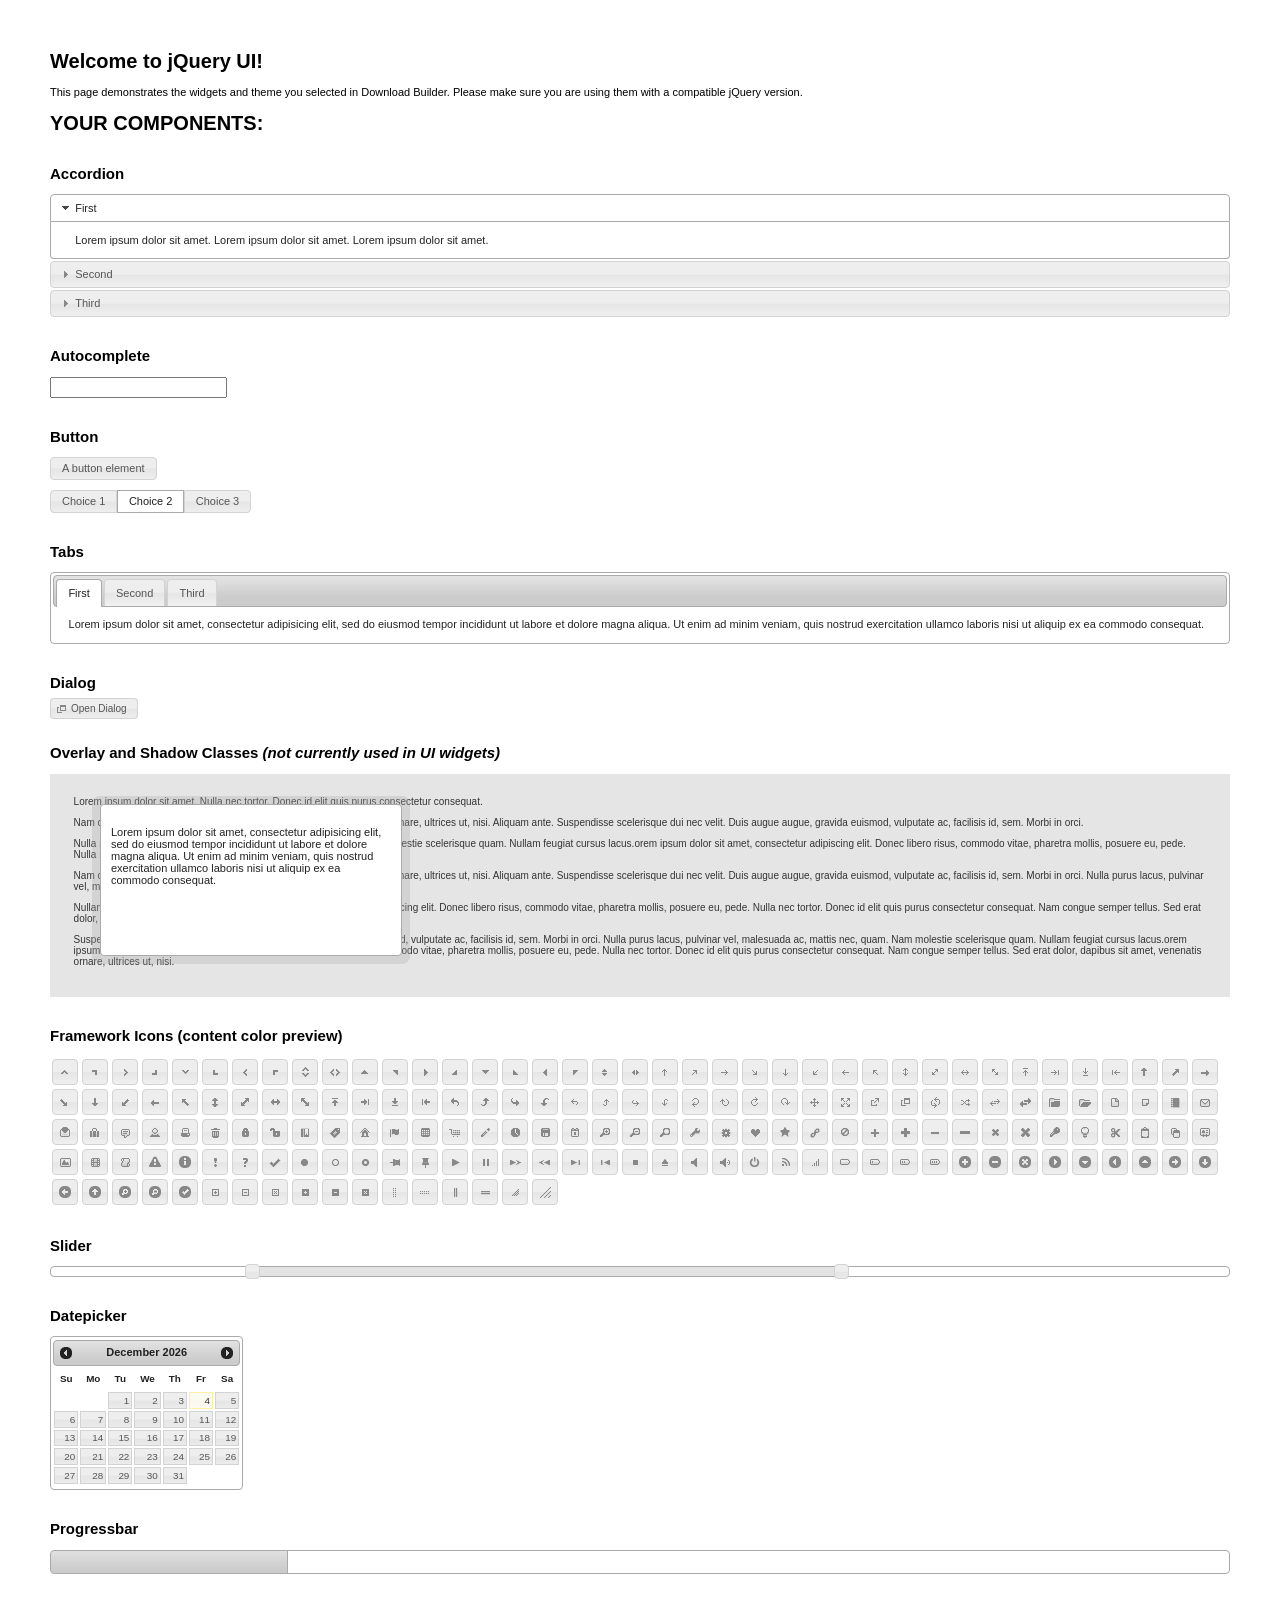
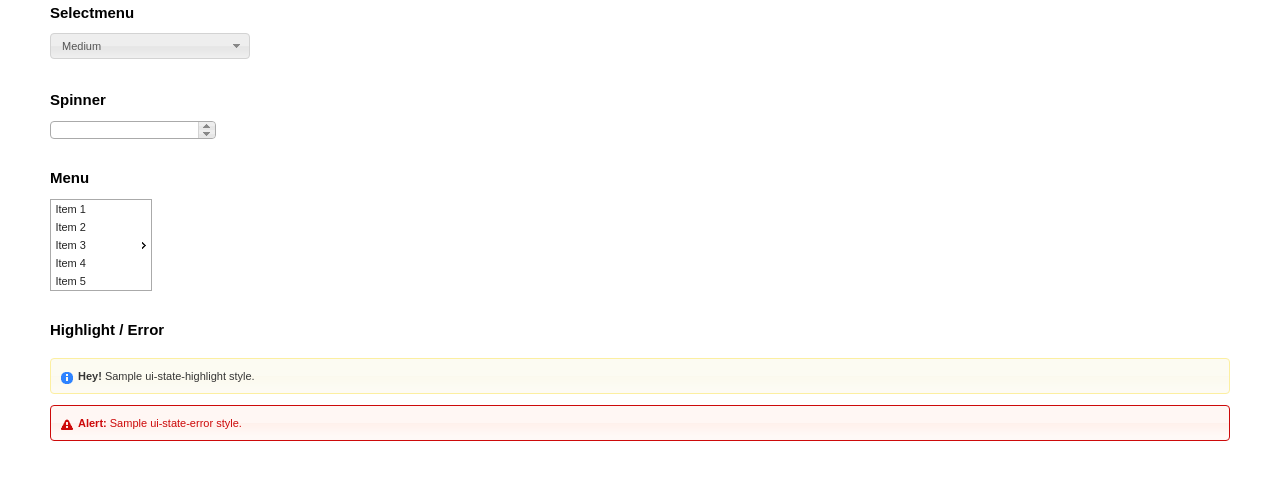
<file: html-file/assets/jquery-ui-1.11.4/index.html>
<!doctype html>
<html lang="us">
<head>
	<meta charset="utf-8">
	<title>jQuery UI Example Page</title>
	<link href="jquery-ui.css" rel="stylesheet">
	<style>
	body{
		font: 62.5% "Trebuchet MS", sans-serif;
		margin: 50px;
	}
	.demoHeaders {
		margin-top: 2em;
	}
	#dialog-link {
		padding: .4em 1em .4em 20px;
		text-decoration: none;
		position: relative;
	}
	#dialog-link span.ui-icon {
		margin: 0 5px 0 0;
		position: absolute;
		left: .2em;
		top: 50%;
		margin-top: -8px;
	}
	#icons {
		margin: 0;
		padding: 0;
	}
	#icons li {
		margin: 2px;
		position: relative;
		padding: 4px 0;
		cursor: pointer;
		float: left;
		list-style: none;
	}
	#icons span.ui-icon {
		float: left;
		margin: 0 4px;
	}
	.fakewindowcontain .ui-widget-overlay {
		position: absolute;
	}
	select {
		width: 200px;
	}
	</style>
</head>
<body>

<h1>Welcome to jQuery UI!</h1>

<div class="ui-widget">
	<p>This page demonstrates the widgets and theme you selected in Download Builder. Please make sure you are using them with a compatible jQuery version.</p>
</div>

<h1>YOUR COMPONENTS:</h1>


<!-- Accordion -->
<h2 class="demoHeaders">Accordion</h2>
<div id="accordion">
	<h3>First</h3>
	<div>Lorem ipsum dolor sit amet. Lorem ipsum dolor sit amet. Lorem ipsum dolor sit amet.</div>
	<h3>Second</h3>
	<div>Phasellus mattis tincidunt nibh.</div>
	<h3>Third</h3>
	<div>Nam dui erat, auctor a, dignissim quis.</div>
</div>



<!-- Autocomplete -->
<h2 class="demoHeaders">Autocomplete</h2>
<div>
	<input id="autocomplete" title="type &quot;a&quot;">
</div>



<!-- Button -->
<h2 class="demoHeaders">Button</h2>
<button id="button">A button element</button>
<form style="margin-top: 1em;">
	<div id="radioset">
		<input type="radio" id="radio1" name="radio"><label for="radio1">Choice 1</label>
		<input type="radio" id="radio2" name="radio" checked="checked"><label for="radio2">Choice 2</label>
		<input type="radio" id="radio3" name="radio"><label for="radio3">Choice 3</label>
	</div>
</form>



<!-- Tabs -->
<h2 class="demoHeaders">Tabs</h2>
<div id="tabs">
	<ul>
		<li><a href="#tabs-1">First</a></li>
		<li><a href="#tabs-2">Second</a></li>
		<li><a href="#tabs-3">Third</a></li>
	</ul>
	<div id="tabs-1">Lorem ipsum dolor sit amet, consectetur adipisicing elit, sed do eiusmod tempor incididunt ut labore et dolore magna aliqua. Ut enim ad minim veniam, quis nostrud exercitation ullamco laboris nisi ut aliquip ex ea commodo consequat.</div>
	<div id="tabs-2">Phasellus mattis tincidunt nibh. Cras orci urna, blandit id, pretium vel, aliquet ornare, felis. Maecenas scelerisque sem non nisl. Fusce sed lorem in enim dictum bibendum.</div>
	<div id="tabs-3">Nam dui erat, auctor a, dignissim quis, sollicitudin eu, felis. Pellentesque nisi urna, interdum eget, sagittis et, consequat vestibulum, lacus. Mauris porttitor ullamcorper augue.</div>
</div>



<!-- Dialog NOTE: Dialog is not generated by UI in this demo so it can be visually styled in themeroller-->
<h2 class="demoHeaders">Dialog</h2>
<p><a href="#" id="dialog-link" class="ui-state-default ui-corner-all"><span class="ui-icon ui-icon-newwin"></span>Open Dialog</a></p>

<h2 class="demoHeaders">Overlay and Shadow Classes <em>(not currently used in UI widgets)</em></h2>
<div style="position: relative; width: 96%; height: 200px; padding:1% 2%; overflow:hidden;" class="fakewindowcontain">
	<p>Lorem ipsum dolor sit amet,  Nulla nec tortor. Donec id elit quis purus consectetur consequat. </p><p>Nam congue semper tellus. Sed erat dolor, dapibus sit amet, venenatis ornare, ultrices ut, nisi. Aliquam ante. Suspendisse scelerisque dui nec velit. Duis augue augue, gravida euismod, vulputate ac, facilisis id, sem. Morbi in orci. </p><p>Nulla purus lacus, pulvinar vel, malesuada ac, mattis nec, quam. Nam molestie scelerisque quam. Nullam feugiat cursus lacus.orem ipsum dolor sit amet, consectetur adipiscing elit. Donec libero risus, commodo vitae, pharetra mollis, posuere eu, pede. Nulla nec tortor. Donec id elit quis purus consectetur consequat. </p><p>Nam congue semper tellus. Sed erat dolor, dapibus sit amet, venenatis ornare, ultrices ut, nisi. Aliquam ante. Suspendisse scelerisque dui nec velit. Duis augue augue, gravida euismod, vulputate ac, facilisis id, sem. Morbi in orci. Nulla purus lacus, pulvinar vel, malesuada ac, mattis nec, quam. Nam molestie scelerisque quam. </p><p>Nullam feugiat cursus lacus.orem ipsum dolor sit amet, consectetur adipiscing elit. Donec libero risus, commodo vitae, pharetra mollis, posuere eu, pede. Nulla nec tortor. Donec id elit quis purus consectetur consequat. Nam congue semper tellus. Sed erat dolor, dapibus sit amet, venenatis ornare, ultrices ut, nisi. Aliquam ante. </p><p>Suspendisse scelerisque dui nec velit. Duis augue augue, gravida euismod, vulputate ac, facilisis id, sem. Morbi in orci. Nulla purus lacus, pulvinar vel, malesuada ac, mattis nec, quam. Nam molestie scelerisque quam. Nullam feugiat cursus lacus.orem ipsum dolor sit amet, consectetur adipiscing elit. Donec libero risus, commodo vitae, pharetra mollis, posuere eu, pede. Nulla nec tortor. Donec id elit quis purus consectetur consequat. Nam congue semper tellus. Sed erat dolor, dapibus sit amet, venenatis ornare, ultrices ut, nisi. </p>

	<!-- ui-dialog -->
	<div class="ui-overlay"><div class="ui-widget-overlay"></div><div class="ui-widget-shadow ui-corner-all" style="width: 302px; height: 152px; position: absolute; left: 50px; top: 30px;"></div></div>
	<div style="position: absolute; width: 280px; height: 130px;left: 50px; top: 30px; padding: 10px;" class="ui-widget ui-widget-content ui-corner-all">
		<div class="ui-dialog-content ui-widget-content" style="background: none; border: 0;">
			<p>Lorem ipsum dolor sit amet, consectetur adipisicing elit, sed do eiusmod tempor incididunt ut labore et dolore magna aliqua. Ut enim ad minim veniam, quis nostrud exercitation ullamco laboris nisi ut aliquip ex ea commodo consequat.</p>
		</div>
	</div>

</div>

<!-- ui-dialog -->
<div id="dialog" title="Dialog Title">
	<p>Lorem ipsum dolor sit amet, consectetur adipisicing elit, sed do eiusmod tempor incididunt ut labore et dolore magna aliqua. Ut enim ad minim veniam, quis nostrud exercitation ullamco laboris nisi ut aliquip ex ea commodo consequat.</p>
</div>



<h2 class="demoHeaders">Framework Icons (content color preview)</h2>
<ul id="icons" class="ui-widget ui-helper-clearfix">
	<li class="ui-state-default ui-corner-all" title=".ui-icon-carat-1-n"><span class="ui-icon ui-icon-carat-1-n"></span></li>
	<li class="ui-state-default ui-corner-all" title=".ui-icon-carat-1-ne"><span class="ui-icon ui-icon-carat-1-ne"></span></li>
	<li class="ui-state-default ui-corner-all" title=".ui-icon-carat-1-e"><span class="ui-icon ui-icon-carat-1-e"></span></li>
	<li class="ui-state-default ui-corner-all" title=".ui-icon-carat-1-se"><span class="ui-icon ui-icon-carat-1-se"></span></li>
	<li class="ui-state-default ui-corner-all" title=".ui-icon-carat-1-s"><span class="ui-icon ui-icon-carat-1-s"></span></li>
	<li class="ui-state-default ui-corner-all" title=".ui-icon-carat-1-sw"><span class="ui-icon ui-icon-carat-1-sw"></span></li>
	<li class="ui-state-default ui-corner-all" title=".ui-icon-carat-1-w"><span class="ui-icon ui-icon-carat-1-w"></span></li>
	<li class="ui-state-default ui-corner-all" title=".ui-icon-carat-1-nw"><span class="ui-icon ui-icon-carat-1-nw"></span></li>
	<li class="ui-state-default ui-corner-all" title=".ui-icon-carat-2-n-s"><span class="ui-icon ui-icon-carat-2-n-s"></span></li>
	<li class="ui-state-default ui-corner-all" title=".ui-icon-carat-2-e-w"><span class="ui-icon ui-icon-carat-2-e-w"></span></li>
	<li class="ui-state-default ui-corner-all" title=".ui-icon-triangle-1-n"><span class="ui-icon ui-icon-triangle-1-n"></span></li>
	<li class="ui-state-default ui-corner-all" title=".ui-icon-triangle-1-ne"><span class="ui-icon ui-icon-triangle-1-ne"></span></li>
	<li class="ui-state-default ui-corner-all" title=".ui-icon-triangle-1-e"><span class="ui-icon ui-icon-triangle-1-e"></span></li>
	<li class="ui-state-default ui-corner-all" title=".ui-icon-triangle-1-se"><span class="ui-icon ui-icon-triangle-1-se"></span></li>
	<li class="ui-state-default ui-corner-all" title=".ui-icon-triangle-1-s"><span class="ui-icon ui-icon-triangle-1-s"></span></li>
	<li class="ui-state-default ui-corner-all" title=".ui-icon-triangle-1-sw"><span class="ui-icon ui-icon-triangle-1-sw"></span></li>
	<li class="ui-state-default ui-corner-all" title=".ui-icon-triangle-1-w"><span class="ui-icon ui-icon-triangle-1-w"></span></li>
	<li class="ui-state-default ui-corner-all" title=".ui-icon-triangle-1-nw"><span class="ui-icon ui-icon-triangle-1-nw"></span></li>
	<li class="ui-state-default ui-corner-all" title=".ui-icon-triangle-2-n-s"><span class="ui-icon ui-icon-triangle-2-n-s"></span></li>
	<li class="ui-state-default ui-corner-all" title=".ui-icon-triangle-2-e-w"><span class="ui-icon ui-icon-triangle-2-e-w"></span></li>
	<li class="ui-state-default ui-corner-all" title=".ui-icon-arrow-1-n"><span class="ui-icon ui-icon-arrow-1-n"></span></li>
	<li class="ui-state-default ui-corner-all" title=".ui-icon-arrow-1-ne"><span class="ui-icon ui-icon-arrow-1-ne"></span></li>
	<li class="ui-state-default ui-corner-all" title=".ui-icon-arrow-1-e"><span class="ui-icon ui-icon-arrow-1-e"></span></li>
	<li class="ui-state-default ui-corner-all" title=".ui-icon-arrow-1-se"><span class="ui-icon ui-icon-arrow-1-se"></span></li>
	<li class="ui-state-default ui-corner-all" title=".ui-icon-arrow-1-s"><span class="ui-icon ui-icon-arrow-1-s"></span></li>
	<li class="ui-state-default ui-corner-all" title=".ui-icon-arrow-1-sw"><span class="ui-icon ui-icon-arrow-1-sw"></span></li>
	<li class="ui-state-default ui-corner-all" title=".ui-icon-arrow-1-w"><span class="ui-icon ui-icon-arrow-1-w"></span></li>
	<li class="ui-state-default ui-corner-all" title=".ui-icon-arrow-1-nw"><span class="ui-icon ui-icon-arrow-1-nw"></span></li>
	<li class="ui-state-default ui-corner-all" title=".ui-icon-arrow-2-n-s"><span class="ui-icon ui-icon-arrow-2-n-s"></span></li>
	<li class="ui-state-default ui-corner-all" title=".ui-icon-arrow-2-ne-sw"><span class="ui-icon ui-icon-arrow-2-ne-sw"></span></li>
	<li class="ui-state-default ui-corner-all" title=".ui-icon-arrow-2-e-w"><span class="ui-icon ui-icon-arrow-2-e-w"></span></li>
	<li class="ui-state-default ui-corner-all" title=".ui-icon-arrow-2-se-nw"><span class="ui-icon ui-icon-arrow-2-se-nw"></span></li>
	<li class="ui-state-default ui-corner-all" title=".ui-icon-arrowstop-1-n"><span class="ui-icon ui-icon-arrowstop-1-n"></span></li>
	<li class="ui-state-default ui-corner-all" title=".ui-icon-arrowstop-1-e"><span class="ui-icon ui-icon-arrowstop-1-e"></span></li>
	<li class="ui-state-default ui-corner-all" title=".ui-icon-arrowstop-1-s"><span class="ui-icon ui-icon-arrowstop-1-s"></span></li>
	<li class="ui-state-default ui-corner-all" title=".ui-icon-arrowstop-1-w"><span class="ui-icon ui-icon-arrowstop-1-w"></span></li>
	<li class="ui-state-default ui-corner-all" title=".ui-icon-arrowthick-1-n"><span class="ui-icon ui-icon-arrowthick-1-n"></span></li>
	<li class="ui-state-default ui-corner-all" title=".ui-icon-arrowthick-1-ne"><span class="ui-icon ui-icon-arrowthick-1-ne"></span></li>
	<li class="ui-state-default ui-corner-all" title=".ui-icon-arrowthick-1-e"><span class="ui-icon ui-icon-arrowthick-1-e"></span></li>
	<li class="ui-state-default ui-corner-all" title=".ui-icon-arrowthick-1-se"><span class="ui-icon ui-icon-arrowthick-1-se"></span></li>
	<li class="ui-state-default ui-corner-all" title=".ui-icon-arrowthick-1-s"><span class="ui-icon ui-icon-arrowthick-1-s"></span></li>
	<li class="ui-state-default ui-corner-all" title=".ui-icon-arrowthick-1-sw"><span class="ui-icon ui-icon-arrowthick-1-sw"></span></li>
	<li class="ui-state-default ui-corner-all" title=".ui-icon-arrowthick-1-w"><span class="ui-icon ui-icon-arrowthick-1-w"></span></li>
	<li class="ui-state-default ui-corner-all" title=".ui-icon-arrowthick-1-nw"><span class="ui-icon ui-icon-arrowthick-1-nw"></span></li>
	<li class="ui-state-default ui-corner-all" title=".ui-icon-arrowthick-2-n-s"><span class="ui-icon ui-icon-arrowthick-2-n-s"></span></li>
	<li class="ui-state-default ui-corner-all" title=".ui-icon-arrowthick-2-ne-sw"><span class="ui-icon ui-icon-arrowthick-2-ne-sw"></span></li>
	<li class="ui-state-default ui-corner-all" title=".ui-icon-arrowthick-2-e-w"><span class="ui-icon ui-icon-arrowthick-2-e-w"></span></li>
	<li class="ui-state-default ui-corner-all" title=".ui-icon-arrowthick-2-se-nw"><span class="ui-icon ui-icon-arrowthick-2-se-nw"></span></li>
	<li class="ui-state-default ui-corner-all" title=".ui-icon-arrowthickstop-1-n"><span class="ui-icon ui-icon-arrowthickstop-1-n"></span></li>
	<li class="ui-state-default ui-corner-all" title=".ui-icon-arrowthickstop-1-e"><span class="ui-icon ui-icon-arrowthickstop-1-e"></span></li>
	<li class="ui-state-default ui-corner-all" title=".ui-icon-arrowthickstop-1-s"><span class="ui-icon ui-icon-arrowthickstop-1-s"></span></li>
	<li class="ui-state-default ui-corner-all" title=".ui-icon-arrowthickstop-1-w"><span class="ui-icon ui-icon-arrowthickstop-1-w"></span></li>
	<li class="ui-state-default ui-corner-all" title=".ui-icon-arrowreturnthick-1-w"><span class="ui-icon ui-icon-arrowreturnthick-1-w"></span></li>
	<li class="ui-state-default ui-corner-all" title=".ui-icon-arrowreturnthick-1-n"><span class="ui-icon ui-icon-arrowreturnthick-1-n"></span></li>
	<li class="ui-state-default ui-corner-all" title=".ui-icon-arrowreturnthick-1-e"><span class="ui-icon ui-icon-arrowreturnthick-1-e"></span></li>
	<li class="ui-state-default ui-corner-all" title=".ui-icon-arrowreturnthick-1-s"><span class="ui-icon ui-icon-arrowreturnthick-1-s"></span></li>
	<li class="ui-state-default ui-corner-all" title=".ui-icon-arrowreturn-1-w"><span class="ui-icon ui-icon-arrowreturn-1-w"></span></li>
	<li class="ui-state-default ui-corner-all" title=".ui-icon-arrowreturn-1-n"><span class="ui-icon ui-icon-arrowreturn-1-n"></span></li>
	<li class="ui-state-default ui-corner-all" title=".ui-icon-arrowreturn-1-e"><span class="ui-icon ui-icon-arrowreturn-1-e"></span></li>
	<li class="ui-state-default ui-corner-all" title=".ui-icon-arrowreturn-1-s"><span class="ui-icon ui-icon-arrowreturn-1-s"></span></li>
	<li class="ui-state-default ui-corner-all" title=".ui-icon-arrowrefresh-1-w"><span class="ui-icon ui-icon-arrowrefresh-1-w"></span></li>
	<li class="ui-state-default ui-corner-all" title=".ui-icon-arrowrefresh-1-n"><span class="ui-icon ui-icon-arrowrefresh-1-n"></span></li>
	<li class="ui-state-default ui-corner-all" title=".ui-icon-arrowrefresh-1-e"><span class="ui-icon ui-icon-arrowrefresh-1-e"></span></li>
	<li class="ui-state-default ui-corner-all" title=".ui-icon-arrowrefresh-1-s"><span class="ui-icon ui-icon-arrowrefresh-1-s"></span></li>
	<li class="ui-state-default ui-corner-all" title=".ui-icon-arrow-4"><span class="ui-icon ui-icon-arrow-4"></span></li>
	<li class="ui-state-default ui-corner-all" title=".ui-icon-arrow-4-diag"><span class="ui-icon ui-icon-arrow-4-diag"></span></li>
	<li class="ui-state-default ui-corner-all" title=".ui-icon-extlink"><span class="ui-icon ui-icon-extlink"></span></li>
	<li class="ui-state-default ui-corner-all" title=".ui-icon-newwin"><span class="ui-icon ui-icon-newwin"></span></li>
	<li class="ui-state-default ui-corner-all" title=".ui-icon-refresh"><span class="ui-icon ui-icon-refresh"></span></li>
	<li class="ui-state-default ui-corner-all" title=".ui-icon-shuffle"><span class="ui-icon ui-icon-shuffle"></span></li>
	<li class="ui-state-default ui-corner-all" title=".ui-icon-transfer-e-w"><span class="ui-icon ui-icon-transfer-e-w"></span></li>
	<li class="ui-state-default ui-corner-all" title=".ui-icon-transferthick-e-w"><span class="ui-icon ui-icon-transferthick-e-w"></span></li>
	<li class="ui-state-default ui-corner-all" title=".ui-icon-folder-collapsed"><span class="ui-icon ui-icon-folder-collapsed"></span></li>
	<li class="ui-state-default ui-corner-all" title=".ui-icon-folder-open"><span class="ui-icon ui-icon-folder-open"></span></li>
	<li class="ui-state-default ui-corner-all" title=".ui-icon-document"><span class="ui-icon ui-icon-document"></span></li>
	<li class="ui-state-default ui-corner-all" title=".ui-icon-document-b"><span class="ui-icon ui-icon-document-b"></span></li>
	<li class="ui-state-default ui-corner-all" title=".ui-icon-note"><span class="ui-icon ui-icon-note"></span></li>
	<li class="ui-state-default ui-corner-all" title=".ui-icon-mail-closed"><span class="ui-icon ui-icon-mail-closed"></span></li>
	<li class="ui-state-default ui-corner-all" title=".ui-icon-mail-open"><span class="ui-icon ui-icon-mail-open"></span></li>
	<li class="ui-state-default ui-corner-all" title=".ui-icon-suitcase"><span class="ui-icon ui-icon-suitcase"></span></li>
	<li class="ui-state-default ui-corner-all" title=".ui-icon-comment"><span class="ui-icon ui-icon-comment"></span></li>
	<li class="ui-state-default ui-corner-all" title=".ui-icon-person"><span class="ui-icon ui-icon-person"></span></li>
	<li class="ui-state-default ui-corner-all" title=".ui-icon-print"><span class="ui-icon ui-icon-print"></span></li>
	<li class="ui-state-default ui-corner-all" title=".ui-icon-trash"><span class="ui-icon ui-icon-trash"></span></li>
	<li class="ui-state-default ui-corner-all" title=".ui-icon-locked"><span class="ui-icon ui-icon-locked"></span></li>
	<li class="ui-state-default ui-corner-all" title=".ui-icon-unlocked"><span class="ui-icon ui-icon-unlocked"></span></li>
	<li class="ui-state-default ui-corner-all" title=".ui-icon-bookmark"><span class="ui-icon ui-icon-bookmark"></span></li>
	<li class="ui-state-default ui-corner-all" title=".ui-icon-tag"><span class="ui-icon ui-icon-tag"></span></li>
	<li class="ui-state-default ui-corner-all" title=".ui-icon-home"><span class="ui-icon ui-icon-home"></span></li>
	<li class="ui-state-default ui-corner-all" title=".ui-icon-flag"><span class="ui-icon ui-icon-flag"></span></li>
	<li class="ui-state-default ui-corner-all" title=".ui-icon-calculator"><span class="ui-icon ui-icon-calculator"></span></li>
	<li class="ui-state-default ui-corner-all" title=".ui-icon-cart"><span class="ui-icon ui-icon-cart"></span></li>
	<li class="ui-state-default ui-corner-all" title=".ui-icon-pencil"><span class="ui-icon ui-icon-pencil"></span></li>
	<li class="ui-state-default ui-corner-all" title=".ui-icon-clock"><span class="ui-icon ui-icon-clock"></span></li>
	<li class="ui-state-default ui-corner-all" title=".ui-icon-disk"><span class="ui-icon ui-icon-disk"></span></li>
	<li class="ui-state-default ui-corner-all" title=".ui-icon-calendar"><span class="ui-icon ui-icon-calendar"></span></li>
	<li class="ui-state-default ui-corner-all" title=".ui-icon-zoomin"><span class="ui-icon ui-icon-zoomin"></span></li>
	<li class="ui-state-default ui-corner-all" title=".ui-icon-zoomout"><span class="ui-icon ui-icon-zoomout"></span></li>
	<li class="ui-state-default ui-corner-all" title=".ui-icon-search"><span class="ui-icon ui-icon-search"></span></li>
	<li class="ui-state-default ui-corner-all" title=".ui-icon-wrench"><span class="ui-icon ui-icon-wrench"></span></li>
	<li class="ui-state-default ui-corner-all" title=".ui-icon-gear"><span class="ui-icon ui-icon-gear"></span></li>
	<li class="ui-state-default ui-corner-all" title=".ui-icon-heart"><span class="ui-icon ui-icon-heart"></span></li>
	<li class="ui-state-default ui-corner-all" title=".ui-icon-star"><span class="ui-icon ui-icon-star"></span></li>
	<li class="ui-state-default ui-corner-all" title=".ui-icon-link"><span class="ui-icon ui-icon-link"></span></li>
	<li class="ui-state-default ui-corner-all" title=".ui-icon-cancel"><span class="ui-icon ui-icon-cancel"></span></li>
	<li class="ui-state-default ui-corner-all" title=".ui-icon-plus"><span class="ui-icon ui-icon-plus"></span></li>
	<li class="ui-state-default ui-corner-all" title=".ui-icon-plusthick"><span class="ui-icon ui-icon-plusthick"></span></li>
	<li class="ui-state-default ui-corner-all" title=".ui-icon-minus"><span class="ui-icon ui-icon-minus"></span></li>
	<li class="ui-state-default ui-corner-all" title=".ui-icon-minusthick"><span class="ui-icon ui-icon-minusthick"></span></li>
	<li class="ui-state-default ui-corner-all" title=".ui-icon-close"><span class="ui-icon ui-icon-close"></span></li>
	<li class="ui-state-default ui-corner-all" title=".ui-icon-closethick"><span class="ui-icon ui-icon-closethick"></span></li>
	<li class="ui-state-default ui-corner-all" title=".ui-icon-key"><span class="ui-icon ui-icon-key"></span></li>
	<li class="ui-state-default ui-corner-all" title=".ui-icon-lightbulb"><span class="ui-icon ui-icon-lightbulb"></span></li>
	<li class="ui-state-default ui-corner-all" title=".ui-icon-scissors"><span class="ui-icon ui-icon-scissors"></span></li>
	<li class="ui-state-default ui-corner-all" title=".ui-icon-clipboard"><span class="ui-icon ui-icon-clipboard"></span></li>
	<li class="ui-state-default ui-corner-all" title=".ui-icon-copy"><span class="ui-icon ui-icon-copy"></span></li>
	<li class="ui-state-default ui-corner-all" title=".ui-icon-contact"><span class="ui-icon ui-icon-contact"></span></li>
	<li class="ui-state-default ui-corner-all" title=".ui-icon-image"><span class="ui-icon ui-icon-image"></span></li>
	<li class="ui-state-default ui-corner-all" title=".ui-icon-video"><span class="ui-icon ui-icon-video"></span></li>
	<li class="ui-state-default ui-corner-all" title=".ui-icon-script"><span class="ui-icon ui-icon-script"></span></li>
	<li class="ui-state-default ui-corner-all" title=".ui-icon-alert"><span class="ui-icon ui-icon-alert"></span></li>
	<li class="ui-state-default ui-corner-all" title=".ui-icon-info"><span class="ui-icon ui-icon-info"></span></li>
	<li class="ui-state-default ui-corner-all" title=".ui-icon-notice"><span class="ui-icon ui-icon-notice"></span></li>
	<li class="ui-state-default ui-corner-all" title=".ui-icon-help"><span class="ui-icon ui-icon-help"></span></li>
	<li class="ui-state-default ui-corner-all" title=".ui-icon-check"><span class="ui-icon ui-icon-check"></span></li>
	<li class="ui-state-default ui-corner-all" title=".ui-icon-bullet"><span class="ui-icon ui-icon-bullet"></span></li>
	<li class="ui-state-default ui-corner-all" title=".ui-icon-radio-off"><span class="ui-icon ui-icon-radio-off"></span></li>
	<li class="ui-state-default ui-corner-all" title=".ui-icon-radio-on"><span class="ui-icon ui-icon-radio-on"></span></li>
	<li class="ui-state-default ui-corner-all" title=".ui-icon-pin-w"><span class="ui-icon ui-icon-pin-w"></span></li>
	<li class="ui-state-default ui-corner-all" title=".ui-icon-pin-s"><span class="ui-icon ui-icon-pin-s"></span></li>
	<li class="ui-state-default ui-corner-all" title=".ui-icon-play"><span class="ui-icon ui-icon-play"></span></li>
	<li class="ui-state-default ui-corner-all" title=".ui-icon-pause"><span class="ui-icon ui-icon-pause"></span></li>
	<li class="ui-state-default ui-corner-all" title=".ui-icon-seek-next"><span class="ui-icon ui-icon-seek-next"></span></li>
	<li class="ui-state-default ui-corner-all" title=".ui-icon-seek-prev"><span class="ui-icon ui-icon-seek-prev"></span></li>
	<li class="ui-state-default ui-corner-all" title=".ui-icon-seek-end"><span class="ui-icon ui-icon-seek-end"></span></li>
	<li class="ui-state-default ui-corner-all" title=".ui-icon-seek-first"><span class="ui-icon ui-icon-seek-first"></span></li>
	<li class="ui-state-default ui-corner-all" title=".ui-icon-stop"><span class="ui-icon ui-icon-stop"></span></li>
	<li class="ui-state-default ui-corner-all" title=".ui-icon-eject"><span class="ui-icon ui-icon-eject"></span></li>
	<li class="ui-state-default ui-corner-all" title=".ui-icon-volume-off"><span class="ui-icon ui-icon-volume-off"></span></li>
	<li class="ui-state-default ui-corner-all" title=".ui-icon-volume-on"><span class="ui-icon ui-icon-volume-on"></span></li>
	<li class="ui-state-default ui-corner-all" title=".ui-icon-power"><span class="ui-icon ui-icon-power"></span></li>
	<li class="ui-state-default ui-corner-all" title=".ui-icon-signal-diag"><span class="ui-icon ui-icon-signal-diag"></span></li>
	<li class="ui-state-default ui-corner-all" title=".ui-icon-signal"><span class="ui-icon ui-icon-signal"></span></li>
	<li class="ui-state-default ui-corner-all" title=".ui-icon-battery-0"><span class="ui-icon ui-icon-battery-0"></span></li>
	<li class="ui-state-default ui-corner-all" title=".ui-icon-battery-1"><span class="ui-icon ui-icon-battery-1"></span></li>
	<li class="ui-state-default ui-corner-all" title=".ui-icon-battery-2"><span class="ui-icon ui-icon-battery-2"></span></li>
	<li class="ui-state-default ui-corner-all" title=".ui-icon-battery-3"><span class="ui-icon ui-icon-battery-3"></span></li>
	<li class="ui-state-default ui-corner-all" title=".ui-icon-circle-plus"><span class="ui-icon ui-icon-circle-plus"></span></li>
	<li class="ui-state-default ui-corner-all" title=".ui-icon-circle-minus"><span class="ui-icon ui-icon-circle-minus"></span></li>
	<li class="ui-state-default ui-corner-all" title=".ui-icon-circle-close"><span class="ui-icon ui-icon-circle-close"></span></li>
	<li class="ui-state-default ui-corner-all" title=".ui-icon-circle-triangle-e"><span class="ui-icon ui-icon-circle-triangle-e"></span></li>
	<li class="ui-state-default ui-corner-all" title=".ui-icon-circle-triangle-s"><span class="ui-icon ui-icon-circle-triangle-s"></span></li>
	<li class="ui-state-default ui-corner-all" title=".ui-icon-circle-triangle-w"><span class="ui-icon ui-icon-circle-triangle-w"></span></li>
	<li class="ui-state-default ui-corner-all" title=".ui-icon-circle-triangle-n"><span class="ui-icon ui-icon-circle-triangle-n"></span></li>
	<li class="ui-state-default ui-corner-all" title=".ui-icon-circle-arrow-e"><span class="ui-icon ui-icon-circle-arrow-e"></span></li>
	<li class="ui-state-default ui-corner-all" title=".ui-icon-circle-arrow-s"><span class="ui-icon ui-icon-circle-arrow-s"></span></li>
	<li class="ui-state-default ui-corner-all" title=".ui-icon-circle-arrow-w"><span class="ui-icon ui-icon-circle-arrow-w"></span></li>
	<li class="ui-state-default ui-corner-all" title=".ui-icon-circle-arrow-n"><span class="ui-icon ui-icon-circle-arrow-n"></span></li>
	<li class="ui-state-default ui-corner-all" title=".ui-icon-circle-zoomin"><span class="ui-icon ui-icon-circle-zoomin"></span></li>
	<li class="ui-state-default ui-corner-all" title=".ui-icon-circle-zoomout"><span class="ui-icon ui-icon-circle-zoomout"></span></li>
	<li class="ui-state-default ui-corner-all" title=".ui-icon-circle-check"><span class="ui-icon ui-icon-circle-check"></span></li>
	<li class="ui-state-default ui-corner-all" title=".ui-icon-circlesmall-plus"><span class="ui-icon ui-icon-circlesmall-plus"></span></li>
	<li class="ui-state-default ui-corner-all" title=".ui-icon-circlesmall-minus"><span class="ui-icon ui-icon-circlesmall-minus"></span></li>
	<li class="ui-state-default ui-corner-all" title=".ui-icon-circlesmall-close"><span class="ui-icon ui-icon-circlesmall-close"></span></li>
	<li class="ui-state-default ui-corner-all" title=".ui-icon-squaresmall-plus"><span class="ui-icon ui-icon-squaresmall-plus"></span></li>
	<li class="ui-state-default ui-corner-all" title=".ui-icon-squaresmall-minus"><span class="ui-icon ui-icon-squaresmall-minus"></span></li>
	<li class="ui-state-default ui-corner-all" title=".ui-icon-squaresmall-close"><span class="ui-icon ui-icon-squaresmall-close"></span></li>
	<li class="ui-state-default ui-corner-all" title=".ui-icon-grip-dotted-vertical"><span class="ui-icon ui-icon-grip-dotted-vertical"></span></li>
	<li class="ui-state-default ui-corner-all" title=".ui-icon-grip-dotted-horizontal"><span class="ui-icon ui-icon-grip-dotted-horizontal"></span></li>
	<li class="ui-state-default ui-corner-all" title=".ui-icon-grip-solid-vertical"><span class="ui-icon ui-icon-grip-solid-vertical"></span></li>
	<li class="ui-state-default ui-corner-all" title=".ui-icon-grip-solid-horizontal"><span class="ui-icon ui-icon-grip-solid-horizontal"></span></li>
	<li class="ui-state-default ui-corner-all" title=".ui-icon-gripsmall-diagonal-se"><span class="ui-icon ui-icon-gripsmall-diagonal-se"></span></li>
	<li class="ui-state-default ui-corner-all" title=".ui-icon-grip-diagonal-se"><span class="ui-icon ui-icon-grip-diagonal-se"></span></li>
</ul>


<!-- Slider -->
<h2 class="demoHeaders">Slider</h2>
<div id="slider"></div>



<!-- Datepicker -->
<h2 class="demoHeaders">Datepicker</h2>
<div id="datepicker"></div>



<!-- Progressbar -->
<h2 class="demoHeaders">Progressbar</h2>
<div id="progressbar"></div>



<!-- Progressbar -->
<h2 class="demoHeaders">Selectmenu</h2>
<select id="selectmenu">
	<option>Slower</option>
	<option>Slow</option>
	<option selected="selected">Medium</option>
	<option>Fast</option>
	<option>Faster</option>
</select>



<!-- Spinner -->
<h2 class="demoHeaders">Spinner</h2>
<input id="spinner">



<!-- Menu -->
<h2 class="demoHeaders">Menu</h2>
<ul style="width:100px;" id="menu">
	<li>Item 1</li>
	<li>Item 2</li>
	<li>Item 3
		<ul>
			<li>Item 3-1</li>
			<li>Item 3-2</li>
			<li>Item 3-3</li>
			<li>Item 3-4</li>
			<li>Item 3-5</li>
		</ul>
	</li>
	<li>Item 4</li>
	<li>Item 5</li>
</ul>




<!-- Highlight / Error -->
<h2 class="demoHeaders">Highlight / Error</h2>
<div class="ui-widget">
	<div class="ui-state-highlight ui-corner-all" style="margin-top: 20px; padding: 0 .7em;">
		<p><span class="ui-icon ui-icon-info" style="float: left; margin-right: .3em;"></span>
		<strong>Hey!</strong> Sample ui-state-highlight style.</p>
	</div>
</div>
<br>
<div class="ui-widget">
	<div class="ui-state-error ui-corner-all" style="padding: 0 .7em;">
		<p><span class="ui-icon ui-icon-alert" style="float: left; margin-right: .3em;"></span>
		<strong>Alert:</strong> Sample ui-state-error style.</p>
	</div>
</div>

<script src="external/jquery/jquery.js"></script>
<script src="jquery-ui.js"></script>
<script>

$( "#accordion" ).accordion();



var availableTags = [
	"ActionScript",
	"AppleScript",
	"Asp",
	"BASIC",
	"C",
	"C++",
	"Clojure",
	"COBOL",
	"ColdFusion",
	"Erlang",
	"Fortran",
	"Groovy",
	"Haskell",
	"Java",
	"JavaScript",
	"Lisp",
	"Perl",
	"PHP",
	"Python",
	"Ruby",
	"Scala",
	"Scheme"
];
$( "#autocomplete" ).autocomplete({
	source: availableTags
});



$( "#button" ).button();
$( "#radioset" ).buttonset();



$( "#tabs" ).tabs();



$( "#dialog" ).dialog({
	autoOpen: false,
	width: 400,
	buttons: [
		{
			text: "Ok",
			click: function() {
				$( this ).dialog( "close" );
			}
		},
		{
			text: "Cancel",
			click: function() {
				$( this ).dialog( "close" );
			}
		}
	]
});

// Link to open the dialog
$( "#dialog-link" ).click(function( event ) {
	$( "#dialog" ).dialog( "open" );
	event.preventDefault();
});



$( "#datepicker" ).datepicker({
	inline: true
});



$( "#slider" ).slider({
	range: true,
	values: [ 17, 67 ]
});



$( "#progressbar" ).progressbar({
	value: 20
});



$( "#spinner" ).spinner();



$( "#menu" ).menu();





$( "#selectmenu" ).selectmenu();


// Hover states on the static widgets
$( "#dialog-link, #icons li" ).hover(
	function() {
		$( this ).addClass( "ui-state-hover" );
	},
	function() {
		$( this ).removeClass( "ui-state-hover" );
	}
);
</script>
</body>
</html>
</file>
